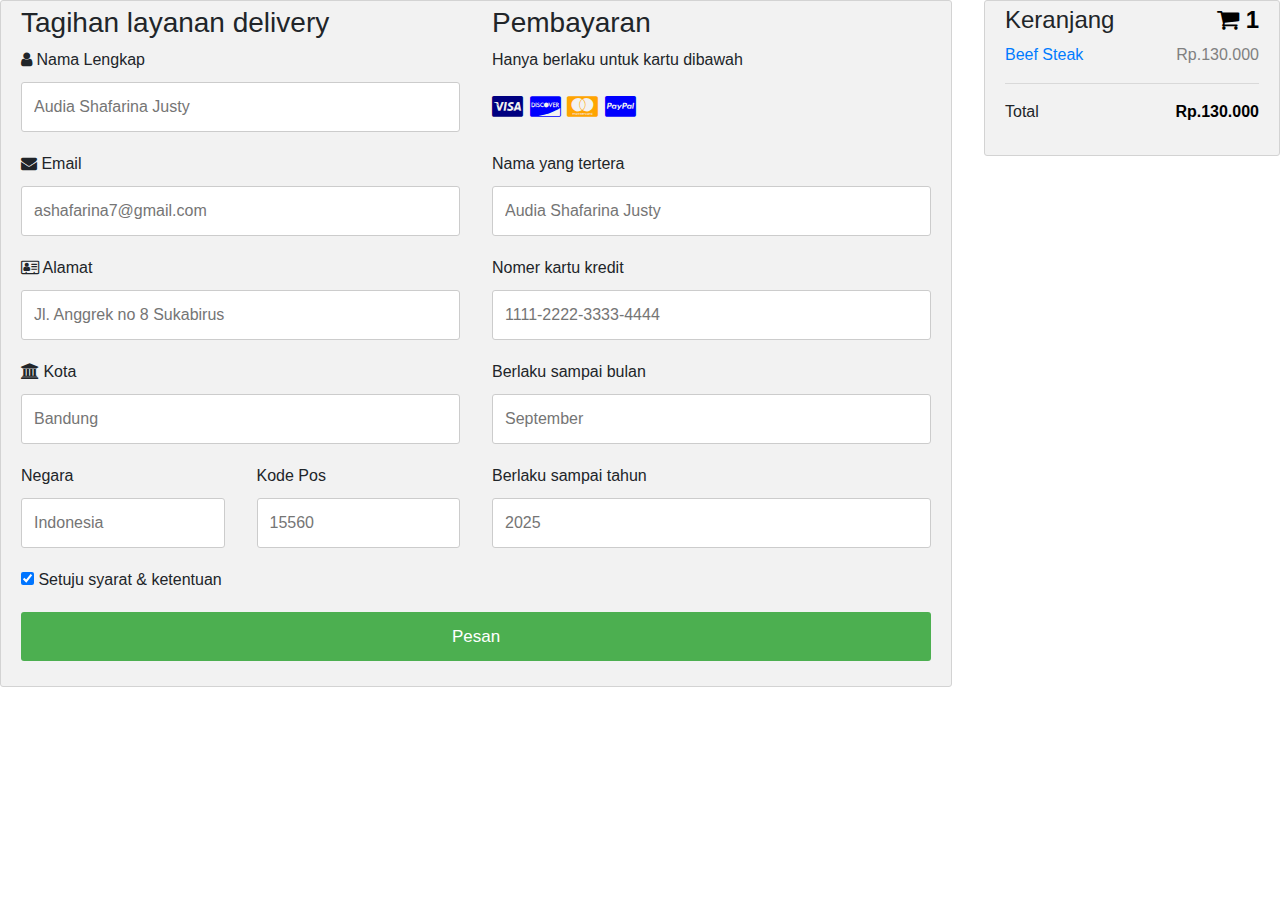
<file: Audia Shafarina_1303194052_WebDesainSteak_NovWeek2/Audia Shafarina_1303194052_WebDesainSteak_NovWeek2/form-pembayaran-beef.html>
<!DOCTYPE html>
<html lang="en">
<head>
	<meta charset="UTF-8">
	<meta name="viewport" content="width=device-width, initial-scale=1.0">
	<link rel="stylesheet" href="https://stackpath.bootstrapcdn.com/bootstrap/4.3.1/css/bootstrap.min.css" integrity="sha384-ggOyR0iXCbMQv3Xipma34MD+dH/1fQ784/j6cY/iJTQUOhcWr7x9JvoRxT2MZw1T" crossorigin="anonymous">
	<link rel="stylesheet" type="text/css" href="https://stackpath.bootstrapcdn.com/font-awesome/4.7.0/css/font-awesome.min.css">
	<link rel="stylesheet" href="style-pembayaran.css">
	<title>Form Pembayaran</title>
</head>
<body>
	
	 <div class="row">
	  	<div class="col-75">
	    	<div class="container">
	      		<form action="/action_page.php">
	        	<div class="row">
	         		 <div class="col-50">
	            		<h3>Tagihan layanan delivery</h3>
	            		<label for="fname"><i class="fa fa-user"></i> Nama Lengkap</label>
			            <input type="text" id="fname" name="firstname" placeholder="Audia Shafarina Justy">
			            <label for="email"><i class="fa fa-envelope"></i> Email</label>
			            <input type="text" id="email" name="email" placeholder="ashafarina7@gmail.com">
			            <label for="adr"><i class="fa fa-address-card-o"></i> Alamat</label>
			            <input type="text" id="adr" name="address" placeholder="Jl. Anggrek no 8 Sukabirus">
			            <label for="city"><i class="fa fa-institution"></i> Kota</label>
			            <input type="text" id="city" name="city" placeholder="Bandung">

	            <div class="row">
	              	<div class="col-50">
	                	<label for="state">Negara</label>
	                	<input type="text" id="state" name="state" placeholder="Indonesia">
	              	</div>
	              	<div class="col-50">
	                	<label for="zip">Kode Pos</label>
	                	<input type="text" id="zip" name="zip" placeholder="15560">
	              	</div>
	            </div>
	        </div>

	          	<div class="col-50">
	            	<h3>Pembayaran</h3>
	            	<label for="fname">Hanya berlaku untuk kartu dibawah</label>
	            	<div class="icon-container">
	              		<i class="fa fa-cc-visa" style="color:navy;"></i>
	              		<i class="fa fa-cc-discover" style="color:blue;"></i>
	              		<i class="fa fa-cc-mastercard" style="color:orange;"></i>
	              		<i class="fa fa-cc-paypal" style="color:blue;"></i>
	            	</div>
	            	<label for="cname">Nama yang tertera</label>
	           	 	<input type="text" id="cname" name="cardname" placeholder="Audia Shafarina Justy">
	            	<label for="ccnum">Nomer kartu kredit</label>
	            	<input type="text" id="ccnum" name="cardnumber" placeholder="1111-2222-3333-4444">
	            	<label for="expmonth">Berlaku sampai bulan</label>
	            	<input type="text" id="expmonth" name="expmonth" placeholder="September">

	            <div class="row">
	              	<div class="col-50">
	                	<label for="expyear">Berlaku sampai tahun</label>
	                	<input type="text" id="expyear" name="expyear" placeholder="2025">
	              	</div>
	            </div>
	        </div>

	        </div>
	        <label>
	          	<input type="checkbox" checked="checked" name="sameadr"> Setuju syarat & ketentuan
	        </label>
	        <input type="submit" value="Pesan" class="btn">
	      </form>
	    </div>
	</div>

	  <div class="col-25">
	    <div class="container">
	      <h4>Keranjang
	        <span class="price" style="color:black">
	          <i class="fa fa-shopping-cart"></i>
	          <b>1</b>
	        </span>
	      </h4>
	      <p><a href="#">Beef Steak</a> <span class="price">Rp.130.000</span></p>
	      <hr>
	      <p>Total <span class="price" style="color:black"><b>Rp.130.000</b></span></p>
	    </div>
	</div>
</div> 

</body>
</html>
</file>
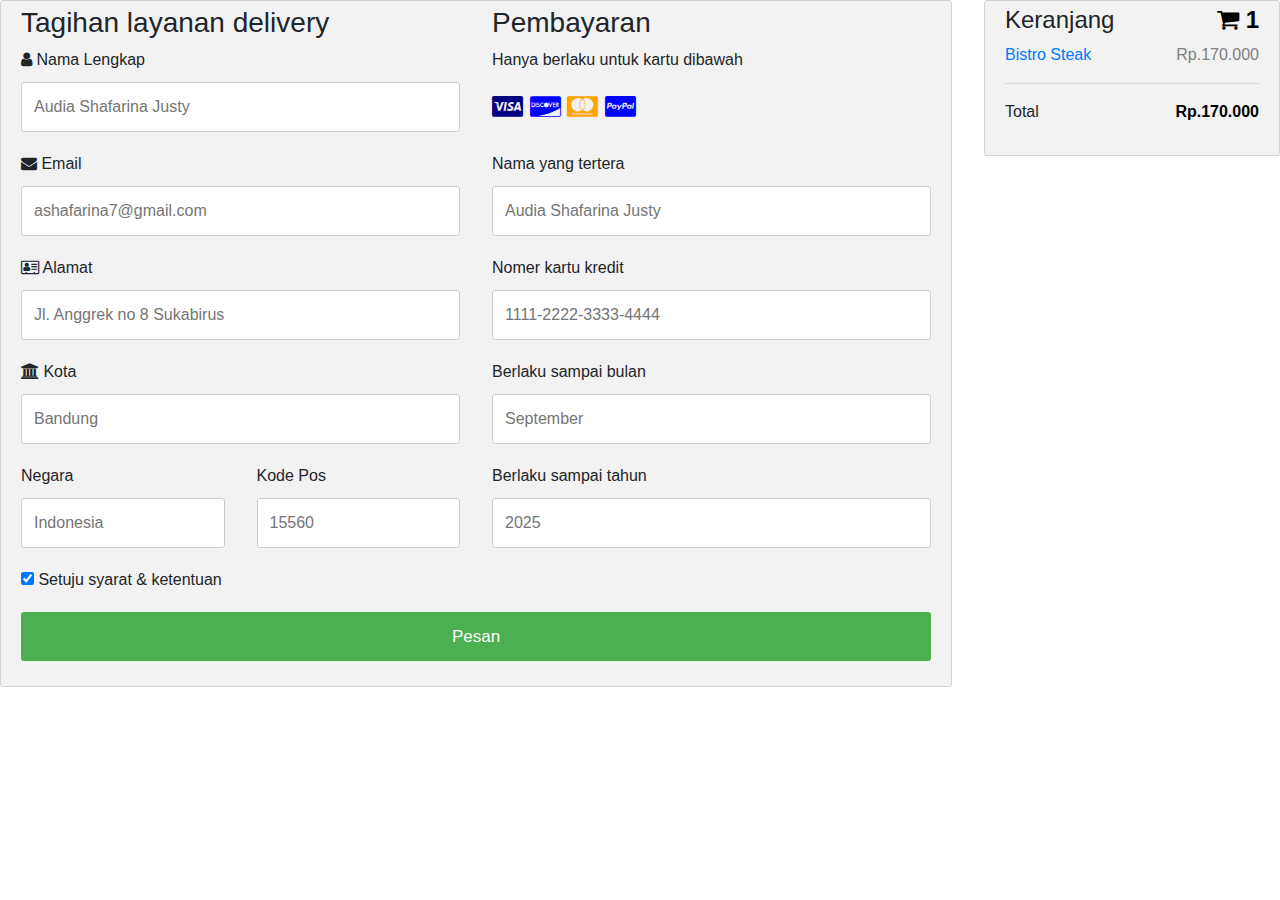
<file: Audia Shafarina_1303194052_WebDesainSteak_NovWeek2/Audia Shafarina_1303194052_WebDesainSteak_NovWeek2/form-pembayaran-bistro.html>
<!DOCTYPE html>
<html lang="en">
<head>
	<meta charset="UTF-8">
	<meta name="viewport" content="width=device-width, initial-scale=1.0">
	<link rel="stylesheet" href="https://stackpath.bootstrapcdn.com/bootstrap/4.3.1/css/bootstrap.min.css" integrity="sha384-ggOyR0iXCbMQv3Xipma34MD+dH/1fQ784/j6cY/iJTQUOhcWr7x9JvoRxT2MZw1T" crossorigin="anonymous">
	<link rel="stylesheet" type="text/css" href="https://stackpath.bootstrapcdn.com/font-awesome/4.7.0/css/font-awesome.min.css">
	<link rel="stylesheet" href="style-pembayaran.css">
	<title>Form Pembayaran</title>
</head>
<body>
	
	 <div class="row">
	  	<div class="col-75">
	    	<div class="container">
	      		<form action="/action_page.php">
	        	<div class="row">
	         		 <div class="col-50">
	            		<h3>Tagihan layanan delivery</h3>
	            		<label for="fname"><i class="fa fa-user"></i> Nama Lengkap</label>
			            <input type="text" id="fname" name="firstname" placeholder="Audia Shafarina Justy">
			            <label for="email"><i class="fa fa-envelope"></i> Email</label>
			            <input type="text" id="email" name="email" placeholder="ashafarina7@gmail.com">
			            <label for="adr"><i class="fa fa-address-card-o"></i> Alamat</label>
			            <input type="text" id="adr" name="address" placeholder="Jl. Anggrek no 8 Sukabirus">
			            <label for="city"><i class="fa fa-institution"></i> Kota</label>
			            <input type="text" id="city" name="city" placeholder="Bandung">

	            <div class="row">
	              	<div class="col-50">
	                	<label for="state">Negara</label>
	                	<input type="text" id="state" name="state" placeholder="Indonesia">
	              	</div>
	              	<div class="col-50">
	                	<label for="zip">Kode Pos</label>
	                	<input type="text" id="zip" name="zip" placeholder="15560">
	              	</div>
	            </div>
	        </div>

	          	<div class="col-50">
	            	<h3>Pembayaran</h3>
	            	<label for="fname">Hanya berlaku untuk kartu dibawah</label>
	            	<div class="icon-container">
	              		<i class="fa fa-cc-visa" style="color:navy;"></i>
	              		<i class="fa fa-cc-discover" style="color:blue;"></i>
	              		<i class="fa fa-cc-mastercard" style="color:orange;"></i>
	              		<i class="fa fa-cc-paypal" style="color:blue;"></i>
	            	</div>
	            	<label for="cname">Nama yang tertera</label>
	           	 	<input type="text" id="cname" name="cardname" placeholder="Audia Shafarina Justy">
	            	<label for="ccnum">Nomer kartu kredit</label>
	            	<input type="text" id="ccnum" name="cardnumber" placeholder="1111-2222-3333-4444">
	            	<label for="expmonth">Berlaku sampai bulan</label>
	            	<input type="text" id="expmonth" name="expmonth" placeholder="September">

	            <div class="row">
	              	<div class="col-50">
	                	<label for="expyear">Berlaku sampai tahun</label>
	                	<input type="text" id="expyear" name="expyear" placeholder="2025">
	              	</div>
	            </div>
	        </div>

	        </div>
	        <label>
	          	<input type="checkbox" checked="checked" name="sameadr"> Setuju syarat & ketentuan
	        </label>
	        <input type="submit" value="Pesan" class="btn">
	      </form>
	    </div>
	</div>

	  <div class="col-25">
	    <div class="container">
	      <h4>Keranjang
	        <span class="price" style="color:black">
	          <i class="fa fa-shopping-cart"></i>
	          <b>1</b>
	        </span>
	      </h4>
	      <p><a href="#">Bistro Steak</a> <span class="price">Rp.170.000</span></p>
	      <hr>
	      <p>Total <span class="price" style="color:black"><b>Rp.170.000</b></span></p>
	    </div>
	</div>
</div> 

</body>
</html>
</file>
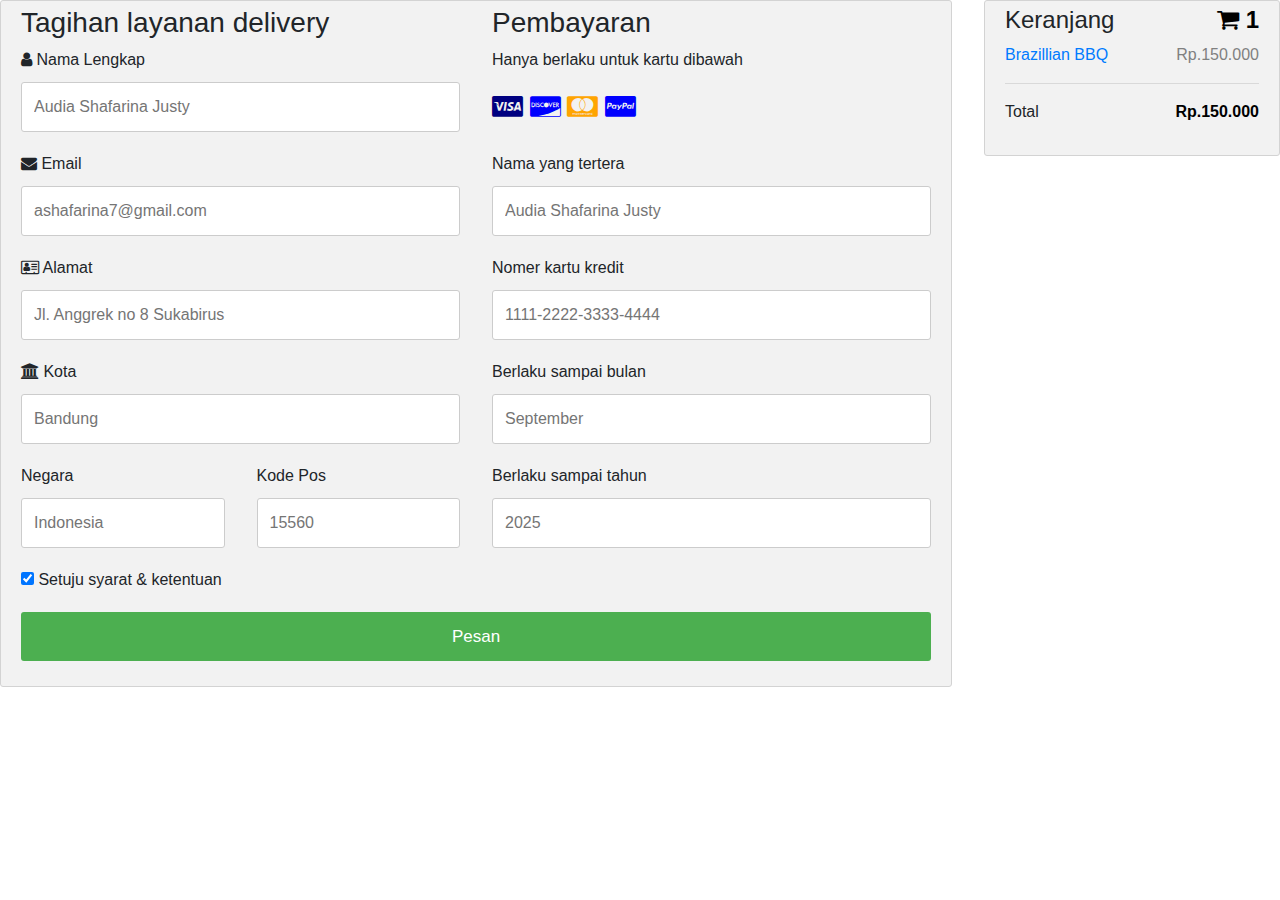
<file: Audia Shafarina_1303194052_WebDesainSteak_NovWeek2/Audia Shafarina_1303194052_WebDesainSteak_NovWeek2/form-pembayaran-brazillian.html>
<!DOCTYPE html>
<html lang="en">
<head>
	<meta charset="UTF-8">
	<meta name="viewport" content="width=device-width, initial-scale=1.0">
	<link rel="stylesheet" href="https://stackpath.bootstrapcdn.com/bootstrap/4.3.1/css/bootstrap.min.css" integrity="sha384-ggOyR0iXCbMQv3Xipma34MD+dH/1fQ784/j6cY/iJTQUOhcWr7x9JvoRxT2MZw1T" crossorigin="anonymous">
	<link rel="stylesheet" type="text/css" href="https://stackpath.bootstrapcdn.com/font-awesome/4.7.0/css/font-awesome.min.css">
	<link rel="stylesheet" href="style-pembayaran.css">
	<title>Form Pembayaran</title>
</head>
<body>
	
	 <div class="row">
	  	<div class="col-75">
	    	<div class="container">
	      		<form action="/action_page.php">
	        	<div class="row">
	         		 <div class="col-50">
	            		<h3>Tagihan layanan delivery</h3>
	            		<label for="fname"><i class="fa fa-user"></i> Nama Lengkap</label>
			            <input type="text" id="fname" name="firstname" placeholder="Audia Shafarina Justy">
			            <label for="email"><i class="fa fa-envelope"></i> Email</label>
			            <input type="text" id="email" name="email" placeholder="ashafarina7@gmail.com">
			            <label for="adr"><i class="fa fa-address-card-o"></i> Alamat</label>
			            <input type="text" id="adr" name="address" placeholder="Jl. Anggrek no 8 Sukabirus">
			            <label for="city"><i class="fa fa-institution"></i> Kota</label>
			            <input type="text" id="city" name="city" placeholder="Bandung">

	            <div class="row">
	              	<div class="col-50">
	                	<label for="state">Negara</label>
	                	<input type="text" id="state" name="state" placeholder="Indonesia">
	              	</div>
	              	<div class="col-50">
	                	<label for="zip">Kode Pos</label>
	                	<input type="text" id="zip" name="zip" placeholder="15560">
	              	</div>
	            </div>
	        </div>

	          	<div class="col-50">
	            	<h3>Pembayaran</h3>
	            	<label for="fname">Hanya berlaku untuk kartu dibawah</label>
	            	<div class="icon-container">
	              		<i class="fa fa-cc-visa" style="color:navy;"></i>
	              		<i class="fa fa-cc-discover" style="color:blue;"></i>
	              		<i class="fa fa-cc-mastercard" style="color:orange;"></i>
	              		<i class="fa fa-cc-paypal" style="color:blue;"></i>
	            	</div>
	            	<label for="cname">Nama yang tertera</label>
	           	 	<input type="text" id="cname" name="cardname" placeholder="Audia Shafarina Justy">
	            	<label for="ccnum">Nomer kartu kredit</label>
	            	<input type="text" id="ccnum" name="cardnumber" placeholder="1111-2222-3333-4444">
	            	<label for="expmonth">Berlaku sampai bulan</label>
	            	<input type="text" id="expmonth" name="expmonth" placeholder="September">

	            <div class="row">
	              	<div class="col-50">
	                	<label for="expyear">Berlaku sampai tahun</label>
	                	<input type="text" id="expyear" name="expyear" placeholder="2025">
	              	</div>
	            </div>
	        </div>

	        </div>
	        <label>
	          	<input type="checkbox" checked="checked" name="sameadr"> Setuju syarat & ketentuan
	        </label>
	        <input type="submit" value="Pesan" class="btn">
	      </form>
	    </div>
	</div>

	  <div class="col-25">
	    <div class="container">
	      <h4>Keranjang
	        <span class="price" style="color:black">
	          <i class="fa fa-shopping-cart"></i>
	          <b>1</b>
	        </span>
	      </h4>
	      <p><a href="#">Brazillian BBQ</a> <span class="price">Rp.150.000</span></p>
	      <hr>
	      <p>Total <span class="price" style="color:black"><b>Rp.150.000</b></span></p>
	    </div>
	</div>
</div> 

</body>
</html>
</file>
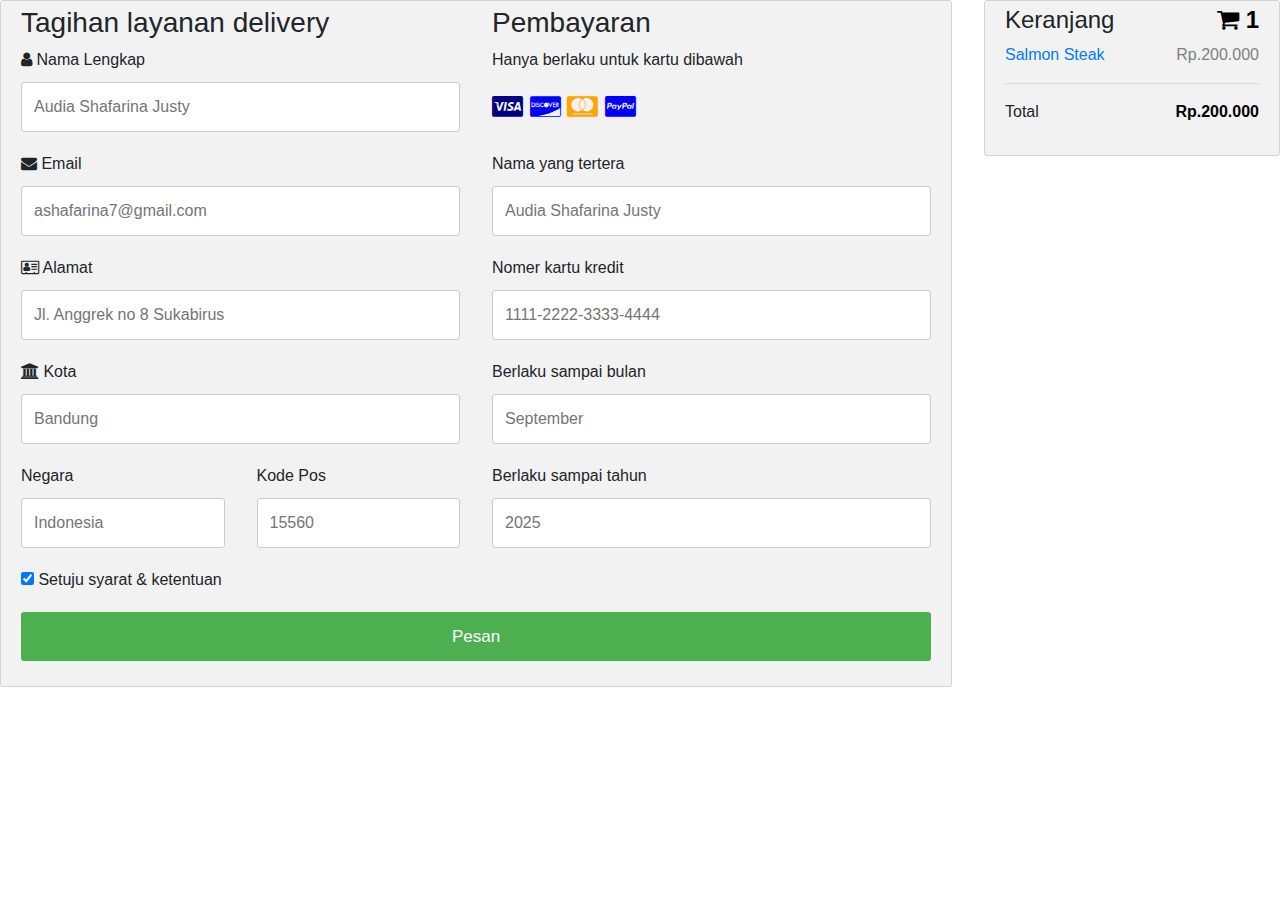
<file: Audia Shafarina_1303194052_WebDesainSteak_NovWeek2/Audia Shafarina_1303194052_WebDesainSteak_NovWeek2/form-pembayaran-salmon.html>
<!DOCTYPE html>
<html lang="en">
<head>
	<meta charset="UTF-8">
	<meta name="viewport" content="width=device-width, initial-scale=1.0">
	<link rel="stylesheet" href="https://stackpath.bootstrapcdn.com/bootstrap/4.3.1/css/bootstrap.min.css" integrity="sha384-ggOyR0iXCbMQv3Xipma34MD+dH/1fQ784/j6cY/iJTQUOhcWr7x9JvoRxT2MZw1T" crossorigin="anonymous">
	<link rel="stylesheet" type="text/css" href="https://stackpath.bootstrapcdn.com/font-awesome/4.7.0/css/font-awesome.min.css">
	<link rel="stylesheet" href="style-pembayaran.css">
	<title>Form Pembayaran</title>
</head>
<body>
	
	 <div class="row">
	  	<div class="col-75">
	    	<div class="container">
	      		<form action="/action_page.php">
	        	<div class="row">
	         		 <div class="col-50">
	            		<h3>Tagihan layanan delivery</h3>
	            		<label for="fname"><i class="fa fa-user"></i> Nama Lengkap</label>
			            <input type="text" id="fname" name="firstname" placeholder="Audia Shafarina Justy">
			            <label for="email"><i class="fa fa-envelope"></i> Email</label>
			            <input type="text" id="email" name="email" placeholder="ashafarina7@gmail.com">
			            <label for="adr"><i class="fa fa-address-card-o"></i> Alamat</label>
			            <input type="text" id="adr" name="address" placeholder="Jl. Anggrek no 8 Sukabirus">
			            <label for="city"><i class="fa fa-institution"></i> Kota</label>
			            <input type="text" id="city" name="city" placeholder="Bandung">

	            <div class="row">
	              	<div class="col-50">
	                	<label for="state">Negara</label>
	                	<input type="text" id="state" name="state" placeholder="Indonesia">
	              	</div>
	              	<div class="col-50">
	                	<label for="zip">Kode Pos</label>
	                	<input type="text" id="zip" name="zip" placeholder="15560">
	              	</div>
	            </div>
	        </div>

	          	<div class="col-50">
	            	<h3>Pembayaran</h3>
	            	<label for="fname">Hanya berlaku untuk kartu dibawah</label>
	            	<div class="icon-container">
	              		<i class="fa fa-cc-visa" style="color:navy;"></i>
	              		<i class="fa fa-cc-discover" style="color:blue;"></i>
	              		<i class="fa fa-cc-mastercard" style="color:orange;"></i>
	              		<i class="fa fa-cc-paypal" style="color:blue;"></i>
	            	</div>
	            	<label for="cname">Nama yang tertera</label>
	           	 	<input type="text" id="cname" name="cardname" placeholder="Audia Shafarina Justy">
	            	<label for="ccnum">Nomer kartu kredit</label>
	            	<input type="text" id="ccnum" name="cardnumber" placeholder="1111-2222-3333-4444">
	            	<label for="expmonth">Berlaku sampai bulan</label>
	            	<input type="text" id="expmonth" name="expmonth" placeholder="September">

	            <div class="row">
	              	<div class="col-50">
	                	<label for="expyear">Berlaku sampai tahun</label>
	                	<input type="text" id="expyear" name="expyear" placeholder="2025">
	              	</div>
	            </div>
	        </div>
	        </div>
	        <label>
	          	<input type="checkbox" checked="checked" name="sameadr"> Setuju syarat & ketentuan
	        </label>
	        <input type="submit" value="Pesan" class="btn">
	      </form>
	    </div>
	</div>

	  <div class="col-25">
	    <div class="container">
	      <h4>Keranjang
	        <span class="price" style="color:black">
	          <i class="fa fa-shopping-cart"></i>
	          <b>1</b>
	        </span>
	      </h4>
	      <p><a href="#">Salmon Steak</a> <span class="price">Rp.200.000</span></p>
	      <hr>
	      <p>Total <span class="price" style="color:black"><b>Rp.200.000</b></span></p>
	    </div>
	</div>
</div> 

</body>
</html>
</file>
<file: Audia Shafarina_1303194052_WebDesainSteak_NovWeek2/Audia Shafarina_1303194052_WebDesainSteak_NovWeek2/style-pembayaran.css>
.row {
  display: -ms-flexbox;
  display: flex;
  -ms-flex-wrap: wrap;
  flex-wrap: wrap;
  margin: 0 -16px;
}

.col-25 {
  -ms-flex: 25%; 
  flex: 25%;
}

.col-50 {
  -ms-flex: 50%; 
  flex: 50%;
}

.col-75 {
  -ms-flex: 75%;
  flex: 75%;
}

.col-25, .col-50, .col-75 {
  padding: 0 16px;
}

.container {
  background-color: #f2f2f2;
  padding: 5px 20px 15px 20px;
  border: 1px solid lightgrey;
  border-radius: 3px;
}

input[type=text] {
  width: 100%;
  margin-bottom: 20px;
  padding: 12px;
  border: 1px solid #ccc;
  border-radius: 3px;
}

label {
  margin-bottom: 10px;
  display: block;
}

.icon-container {
  margin-bottom: 20px;
  padding: 7px 0;
  font-size: 24px;
}

.btn {
  background-color: #4CAF50;
  color: white;
  padding: 12px;
  margin: 10px 0;
  border: none;
  width: 100%;
  border-radius: 3px;
  cursor: pointer;
  font-size: 17px;
}

.btn:hover {
  background-color: #45a049;
}

span.price {
  float: right;
  color: grey;
}

@media (max-width: 800px) {
  .row {
    flex-direction: column-reverse;
  }
  .col-25 {
    margin-bottom: 20px;
  }
}
</file>
